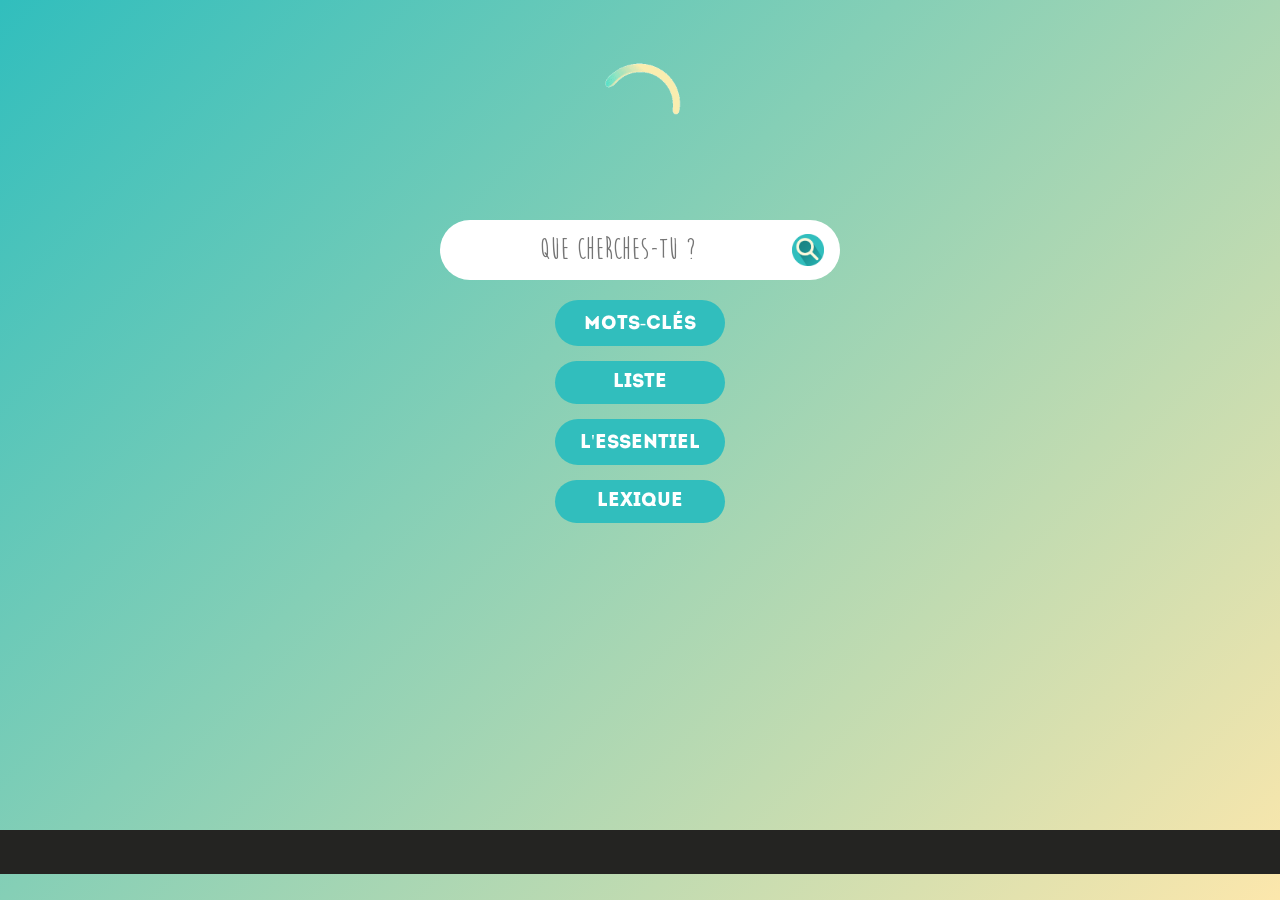
<file: index.html>
<!DOCTYPE html>
<html lang="fr">
<style>
  :root { --sat: env(safe-area-inset-top, 0px); }
</style>
<head>
  <meta charset="UTF-8" />
  <meta name="viewport" content="width=device-width, initial-scale=1.0, maximum-scale=1.0, user-scalable=no, viewport-fit=cover">
  <title>Réplique Éthique</title>
  <link rel="icon" type="image/png" href="favicon.png">
  <link rel="stylesheet" href="style.css" />
  <link rel="manifest" href="manifest.json" />
  <meta name="apple-mobile-web-app-capable" content="yes" />
  <meta name="apple-mobile-web-app-status-bar-style" content="black-translucent" />
  <meta name="apple-mobile-web-app-title" content="Réplique Éthique" />
  <link rel="apple-touch-icon" href="images/logo-fixe.png" />
  <script>
    if ('serviceWorker' in navigator) {
      window.addEventListener('load', () => {
        navigator.serviceWorker.register('./sw.js');
      });
    }
  </script>
</head>
<body>

  <!-- BLOC 0 : Fond global -->
  <div id="fond-global">
    <div class="fond fond-accueil visible"></div>
    <div class="fond fond-mots-cles"></div>
    <div class="fond fond-essentiel"></div>
    <div class="fond fond-lexique"></div>
  </div>

  <!-- BLOC 1 : Reset scrollbars navigateur -->

<!-- Page Paramètres -->
<div id="page-parametres" style="
  display:none; position:fixed; top:0; left:0; width:100%; height:100dvh;
  z-index:99999;
  background:var(--fond-params);
  flex-direction:column;
">
  <img id="machine-params" src="images/machine.png" alt="" style="
    position:fixed; bottom:40px; left:50%;
    transform:translateX(-50%);
    width:75%; max-width:500px; opacity:0.2;
    pointer-events:none; z-index:0;
  "/>
  <div id="scroll-parametres" style="position:relative; z-index:1; width:100%; height:100%; overflow-y:auto; display:flex; flex-direction:column;">
  <!-- Header pleine largeur en dehors du conteneur -->
  <div id="header-params" style="background:var(--c-sombre); width:100%; height:70px; display:flex; align-items:center; justify-content:space-between; padding:0 10px; box-sizing:border-box; position:relative; flex-shrink:0;">
    <button onclick="fermerParametres()" class="triangle-retour gauche" aria-label="Retour"></button>
    <h1 style="position:absolute; top:50%; left:50%; transform:translate(-50%,-50%); font-family:'SF Sports Night'; color:#fce7ac; font-size:2.5em; margin:0; white-space:nowrap;">Paramètres</h1>
    <div style="width:36px;"></div>
  </div>

  <div style="
    max-width:600px; margin:0 auto; padding:20px;
    box-sizing:border-box; width:100%;
    position:relative;
  ">
    <div style="position:relative; z-index:1; margin-top:24px;">

      <!-- En-têtes colonnes -->
      <div style="display:grid; grid-template-columns:1fr auto 1fr; margin-bottom:16px;">
        <div style="font-family:'Intro'; color:#fff; font-size:0.85em; text-align:right; padding-right:12px;">Afficher à l'accueil</div>
        <div></div>
        <div style="font-family:'Intro'; color:#fff; font-size:0.85em; text-align:left; padding-left:12px;">Page au démarrage</div>
      </div>

      <div id="liste-options-params"></div>

      <!-- Affichage -->
      <div style="margin:24px 0 12px; text-align:center;">
        <div style="font-family:'Intro'; color:#fff; font-size:1em; margin-bottom:12px;">Affichage</div>
        <div style="display:flex; gap:16px; align-items:flex-start; justify-content:center;">

          <button id="btn-toggle-affichage" onclick="toggleAffichage()" style="
            background:#242422; border:3px solid #fff; border-radius:16px;
            width:100px; height:100px;
            cursor:pointer; display:inline-flex;
            flex-direction:column; align-items:center; justify-content:center; gap:10px;
            transition:transform 0.2s ease;
          ">
            <div id="icone-affichage" style="display:grid; grid-template-columns:1fr 1fr; gap:4px; width:40px; height:40px;">
              <div style="width:18px; height:18px; background:var(--c-primaire); border-radius:4px;"></div>
              <div style="width:18px; height:18px; background:var(--c-primaire); border-radius:4px;"></div>
              <div style="width:18px; height:18px; background:var(--c-primaire); border-radius:4px;"></div>
              <div style="width:18px; height:18px; background:var(--c-primaire); border-radius:4px;"></div>
            </div>
            <span id="label-affichage" style="font-family:'Intro'; color:#fff; font-size:1em;">galerie</span>
          </button>

          <button id="btn-toggle-taille" onclick="toggleTaille()" style="
            background:#242422; border:3px solid #fff; border-radius:16px;
            width:100px; height:100px;
            cursor:pointer; display:inline-flex;
            flex-direction:column; align-items:center; justify-content:center; gap:10px;
            transition:transform 0.2s ease;
          ">
            <div id="icone-taille" style="display:flex; align-items:center; justify-content:center; width:40px; height:40px;">
              <div style="width:20px; height:20px; background:var(--c-primaire); border-radius:4px;"></div>
            </div>
            <span id="label-taille" style="font-family:'Intro'; color:#fff; font-size:1em;">petites</span>
          </button>

        </div>
      </div>

      <!-- Notification mobile uniquement -->
      <div id="bloc-notification" style="display:none; align-items:center; justify-content:center; gap:12px; margin:20px 0; font-family:'Graphie'; color:#fff; font-size:1em;">
        notification nouvelles vidéos
        <input type="checkbox" id="check-notif" style="
          width:26px; height:26px; cursor:pointer;
          accent-color:#31bebd;
          border-radius:6px;
        "/>
      </div>

      <!-- Boutons bas -->
      <div style="display:flex; gap:16px; margin-top:24px; position:relative; z-index:1;">
        <button onclick="fermerParametres()" style="
          flex:1; font-family:'Intro'; font-size:1.1em;
          padding:16px; border-radius:30px; border:none;
          background:var(--c-primaire); color:#fff; cursor:pointer;
          transition:transform 0.2s ease;
        ">Retour</button>
        <button onclick="reinitialiserParametres()" style="
          flex:1; font-family:'Intro'; font-size:1.1em;
          padding:16px; border-radius:30px; border:none;
          background:var(--c-primaire); color:#fff; cursor:pointer;
          transition:transform 0.2s ease;
        ">Réinitialiser</button>
      </div>

    </div>
  </div>
  </div>
</div>

  <!-- BLOC 2 : Conteneur carrousel -->
  <div id="conteneur-pages">

    <!-- Ghost lexique (0) -->
    <div class="page" style="pointer-events:none;">
      <div class="header-mots-cles" id="header-ghost-lexique" style="opacity:0; transition: opacity 0.5s ease;">
        <div style="width:24px;"></div>
        <h1 class="titre-mots-cles">lexique</h1>
        <div style="width:24px;"></div>
      </div>
    </div>

    <!-- Page Mots-clés (1) -->
    <section id="page-mots-cles" class="page">
      <header class="header-mots-cles">
        <button id="retour-accueil" class="triangle-retour gauche" aria-label="Retour accueil"></button>
        <h1 class="titre-mots-cles">mots-clés</h1>
        <a href="#" onclick="ouvrirParametres(); return false;" style="margin-right:15px; flex-shrink:0;">
          <img src="images/rouage.png" style="width:24px; height:24px;" />
        </a>
      </header>
      <div class="contenu-mots-cles"></div>
      <img src="images/clés.png" alt="illustration clés" class="image-cles" />
    </section>

    <!-- Page Accueil (2) -->
    <main id="accueil" class="page visible">
      <img id="logo-fixe" src="images/logo-animation.gif" alt="Logo Réplique Éthique" />

      <div class="search-bar">
        <input type="text" placeholder="Que cherches-tu ?" />
        <button class="search-button transition-ready">
          <img src="images/icone-loupe.png" alt="Search" />
        </button>
      </div>

      <div class="menu-buttons">
        <button class="transition-ready" id="btn-mots-cles">Mots-clés</button>
        <button class="transition-ready" id="btn-liste">Liste</button>
        <button class="transition-ready" id="btn-essentiel">L'essentiel</button>
        <button class="transition-ready" id="btn-lexique">Lexique</button>
        <button class="transition-ready">Favoris</button>
        <button class="transition-ready" id="btn-sentiverse" style="display:none;">Sentiverse</button>
      </div>

      <div class="footer-bar">
        <div style="width:40px; flex-shrink:0;"></div>
        <div style="display:flex; gap:6px; align-items:center; margin:0 auto;">
          <a href="#" id="btn-info"><img src="images/icone-info.png" alt="Info" class="transition-ready" /></a>
          <a href="mailto:orlandohb@replique-ethique.fr" target="_blank"><img src="images/icone-mail.png" alt="Mail" class="transition-ready" /></a>
          <a href="https://oc.todon.fr/@RepliqueEthique" target="_blank"><img src="images/icone-mastodon.png" alt="Mastodon" class="transition-ready" /></a>
          <a href="https://bsky.app/profile/repliqueethique.bsky.social" target="_blank"><img src="images/icone-bluesky.png" alt="Bluesky" class="transition-ready" /></a>
          <a href="#"><img src="images/icone-discord.png" alt="Discord" class="transition-ready" /></a>
          <a href="https://www.youtube.com/c/RépliqueÉthique/videos" target="_blank"><img src="images/icone-youtube.png" alt="YouTube" class="transition-ready" /></a>
          <a href="https://www.instagram.com/replique_ethique/" target="_blank"><img src="images/icone-instagram.png" alt="Instagram" class="transition-ready" /></a>
        </div>
        <a href="#" id="btn-parametres" style="margin-right:15px; flex-shrink:0;">
          <img src="images/rouage.png" alt="Paramètres" class="transition-ready" style="width:24px; height:24px;" />
        </a>
      </div>

      <a href="https://www.replique-ethique.fr" class="site-link transition-ready">Réplique Éthique</a>
    </main>

    <!-- Page Liste (3) -->
    <section id="page-liste" class="page">
      <div class="header-liste" id="header-liste">
        <div class="triangle-retour gauche" id="retour-accueil-liste"></div>
        <h1 class="titre-mots-cles">liste</h1>
        <a href="#" onclick="ouvrirParametres(); return false;" style="margin-right:15px; flex-shrink:0;">
          <img src="images/rouage.png" style="width:24px; height:24px;" />
        </a>
      </div>
      <div class="conteneur-vignettes" id="conteneur-vignettes"></div>
    </section>

    <!-- Page Essentiel (4) -->
    <div id="page-essentiel" class="page">
      <div class="header-essentiel" id="header-essentiel">
        <div class="triangle-retour gauche" id="retour-accueil-essentiel"></div>
        <h1 class="titre-essentiel"><span class="lettre-titre">L</span><span class="lettre-titre">'</span><span class="lettre-titre">e</span><span class="lettre-titre">s</span><span class="lettre-titre">s</span><span class="lettre-titre">e</span><span class="lettre-titre">n</span><span class="lettre-titre">t</span><span class="lettre-titre">i</span><span class="lettre-titre">e</span><span class="lettre-titre">l</span></h1>
        <a href="#" onclick="ouvrirParametres(); return false;" style="margin-right:15px; flex-shrink:0;">
          <img src="images/rouage.png" style="width:24px; height:24px;" />
        </a>
      </div>
      <div class="contenu-essentiel colonne-unique"></div>
    </div>

    <!-- Page Lexique (5) -->
    <div id="page-lexique" class="page">
      <div class="header-mots-cles" id="header-lexique">
        <button id="retour-accueil-lexique" class="triangle-retour gauche" aria-label="Retour accueil"></button>
        <h1 class="titre-mots-cles">lexique</h1>
        <a href="#" onclick="ouvrirParametres(); return false;" style="margin-right:15px; flex-shrink:0;">
          <img src="images/rouage.png" style="width:24px; height:24px;" />
        </a>
      </div>
      <div class="contenu-lexique" id="conteneurLexique"></div>
    </div>

    <!-- Ghost mots-clés (6) -->
    <div class="page" style="pointer-events:none;">
      <div class="header-mots-cles">
        <div style="width:24px;"></div>
        <h1 class="titre-mots-cles">mots-clés</h1>
        <div style="width:24px;"></div>
      </div>
    </div>

  </div>
  
    <!-- ONGLETS FAVORIS -->
    <div id="favoris-panel" class="onglet-favoris">
      <div class="header-favoris">
        <div class="triangle-retour bas" id="fermer-favoris"></div>
        <h2 class="titre-favoris">Favoris</h2>
        <a href="#" onclick="ouvrirParametres(); return false;" style="position:absolute; right:15px; flex-shrink:0;">
           <img src="images/rouage.png" style="width:24px; height:24px;" />
        </a>
      </div>
      <div class="contenu-favoris" id="contenu-favoris"></div>
      <img src="images/coeur.png" alt="Illustration Favoris" class="image-favoris" />
    </div>

    <!-- ONGLET INFO -->
    <div id="info-panel" class="onglet-info">
      <img src="images/volant.png" alt="volant" class="image-volant" />
      <div class="info-content">
        <!-- Section Bienvenue -->
        <div class="texte-info" id="contenu-bienvenue">
          <h2 class="titre-info">bienvenue !</h2>
          <p class="texte-paragraphe">
            Le but de cette application est d’aider les antispécistes et sentientistes à répondre aux arguments fréquemment donnés lors des échanges avec des personnes spécistes. Et ce, de 2 manières :<br>
            - En trouvant rapidement des supports d’information à partager.<br>
            - En se formant sur l’argumentation.<br><br>
            <strong>Comment utiliser l’application ?</strong><br>
            C’est très simple ! Sur la page d’accueil utilise la barre de recherche pour trouver en 1 clic la vidéo que tu cherches.<br>
            Tu peux aussi parcourir la liste des mots clés en cliquant sur le bouton « mots‑clés ». « L’essentiel » permet d’accéder aux vidéos les plus importantes.<br>
            Le lexique contient les définitions des termes avec leur source.<br>
            Bonne navigation !
          </p>
          <button class="btn-fleche droite" id="slide-to-comment"></button>
        </div>

        <!-- Section Comment -->
        <div class="texte-info" id="contenu-comment" style="display:none;">
          <h2 class="titre-info">comment Naviguer</h2>
          <p class="texte-paragraphe">
            Tu peux te déplacer d’une page à l’autre en «swipant» c’est à dire en faisant glisser ton doigt sur l’écran.<br>
            - swipe vers la gauche ou la droite pour faire défiler les pages<br>
            - swipe vers le bas depuis le haut de l’écran pour faire apparaître le menu «info» et accéder aux «paramètres»<br>
            - swipe vers le haut depuis le bas de l’écran pour faire apparaître la page des favoris.<br><br>
            <strong>comment gérer ses favoris</strong><br>
            Pour ajouter une vidéo aux favoris, il te suffit de cliquer sur l’icône étoile présente sur la vignette
          </p>
          <button class="btn-fleche gauche" id="slide-to-bienvenue"></button>
        </div>

        <!-- Footer boutons Accueil + Paramètres -->
        <div class="footer-info">
          <button class="btn-info" id="btn-info-home">retour</button>
          <button class="btn-info" id="btn-info-settings">paramètres</button>
        </div>
      </div>
    </div>

    <!-- PAGE SECRETS -->
    <div id="page-secrets">
      <div class="header-secrets" id="header-secrets">
        <button id="retour-secrets" class="triangle-retour gauche" aria-label="Retour accueil"></button>
        <h1 class="titre-secrets">secrets</h1>
        <div style="width:36px;"></div>
      </div>
      <div class="contenu-secrets">
        <p class="intro-secrets">Trouve les secrets de l'application pour accéder à des fonctionnalités supplémentaires !</p>
        <div class="galerie-secrets" id="galerie-secrets"></div>
        <div class="bas-page-secrets">
          <div class="compteur-secrets" id="compteur-secrets">0/0</div>
          <button class="btn-reset-secrets" id="btn-reset-secrets">Réinitialiser</button>
          <img src="images/secrets.png" alt="illustration secrets" class="image-secrets" />
        </div>
      </div>
    </div>

    <!-- PAGE SENTIVERSE -->
    <div id="page-sentiverse">
      <div class="header-sentiverse" id="header-sentiverse">
        <button id="retour-sentiverse" class="triangle-retour gauche" aria-label="Retour"></button>
        <h1 class="titre-sentiverse">Sentiverse</h1>
        <div style="width:36px;"></div>
      </div>
      <img src="images/secrets/sentiverse.png" alt="illustration sentiverse" class="image-sentiverse" />
      <img src="images/secrets/sentiverse.png" alt="" class="image-sentiverse" />
      <div class="grille-sentiverse" id="grille-sentiverse"></div>
    </div>

  <!-- JS global -->
  <script src="data.js"></script>
  <script src="script.js"></script>
</body>
</html>
</file>
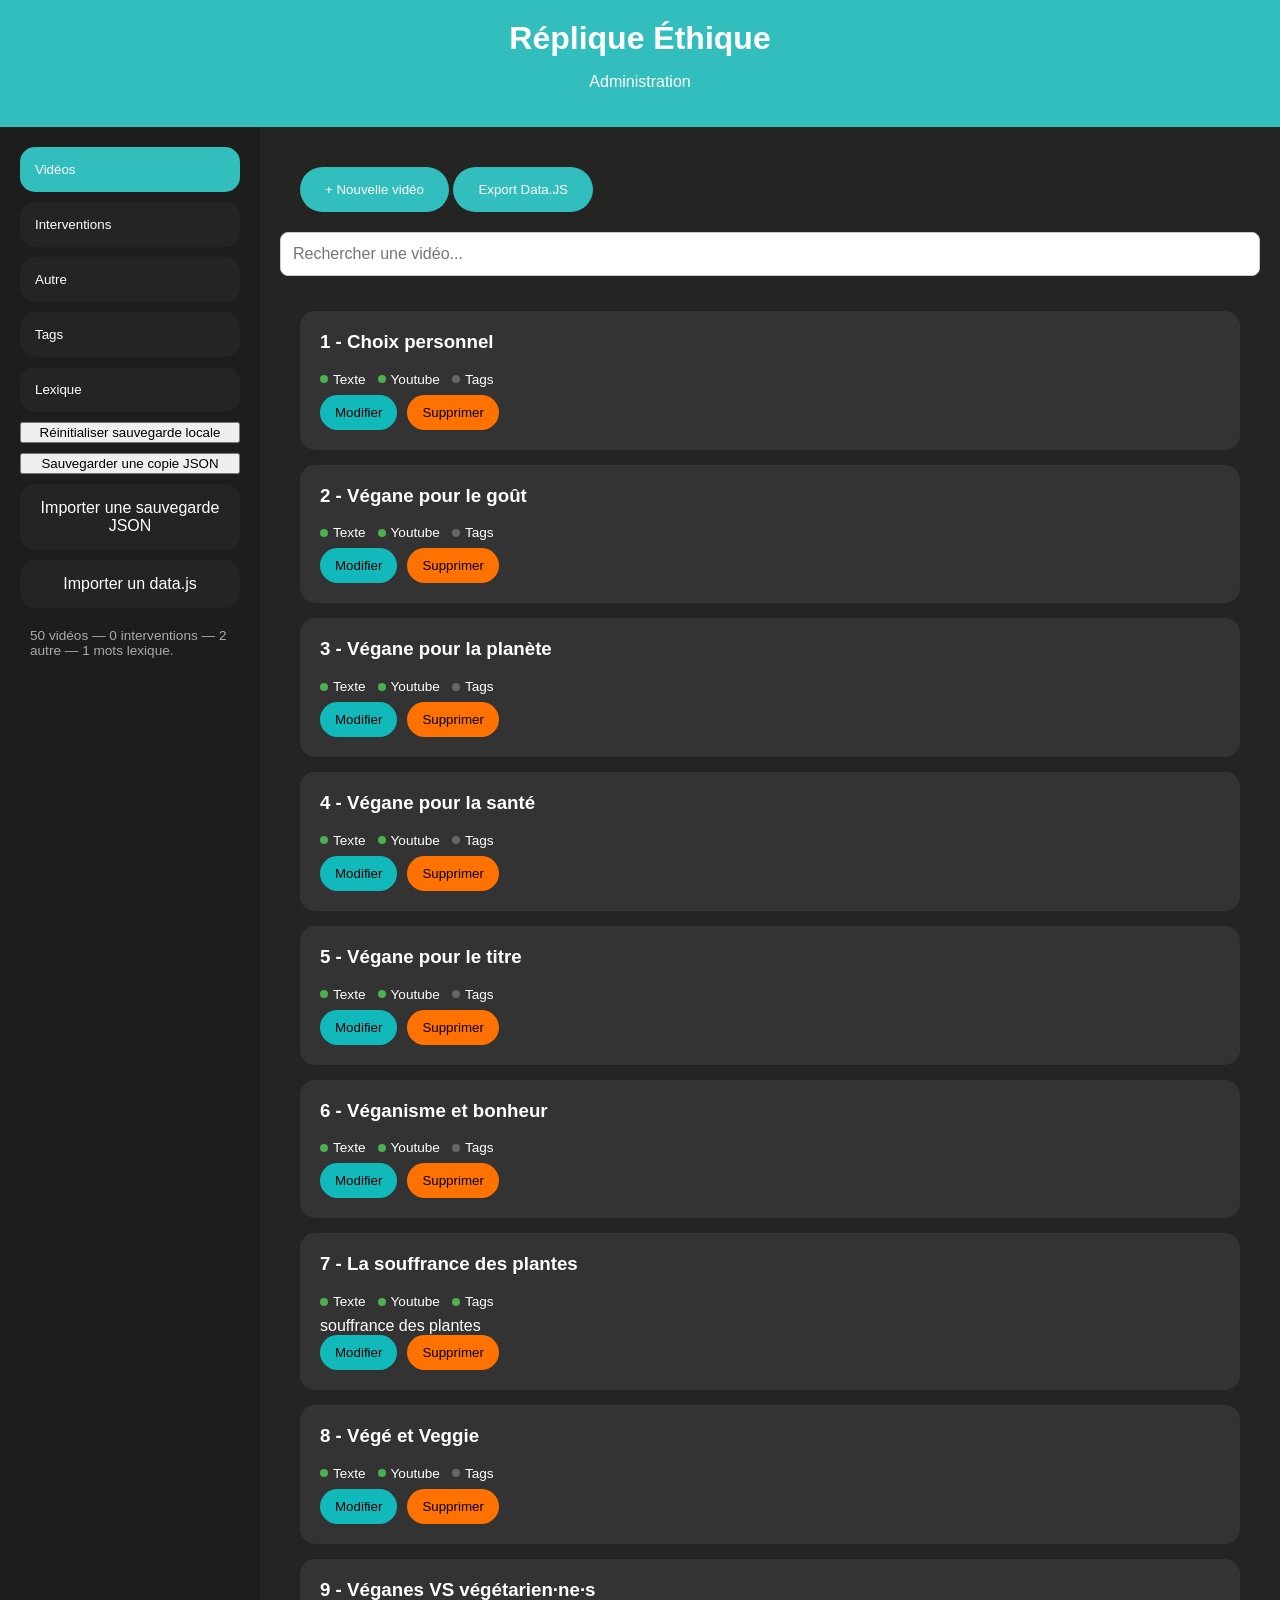
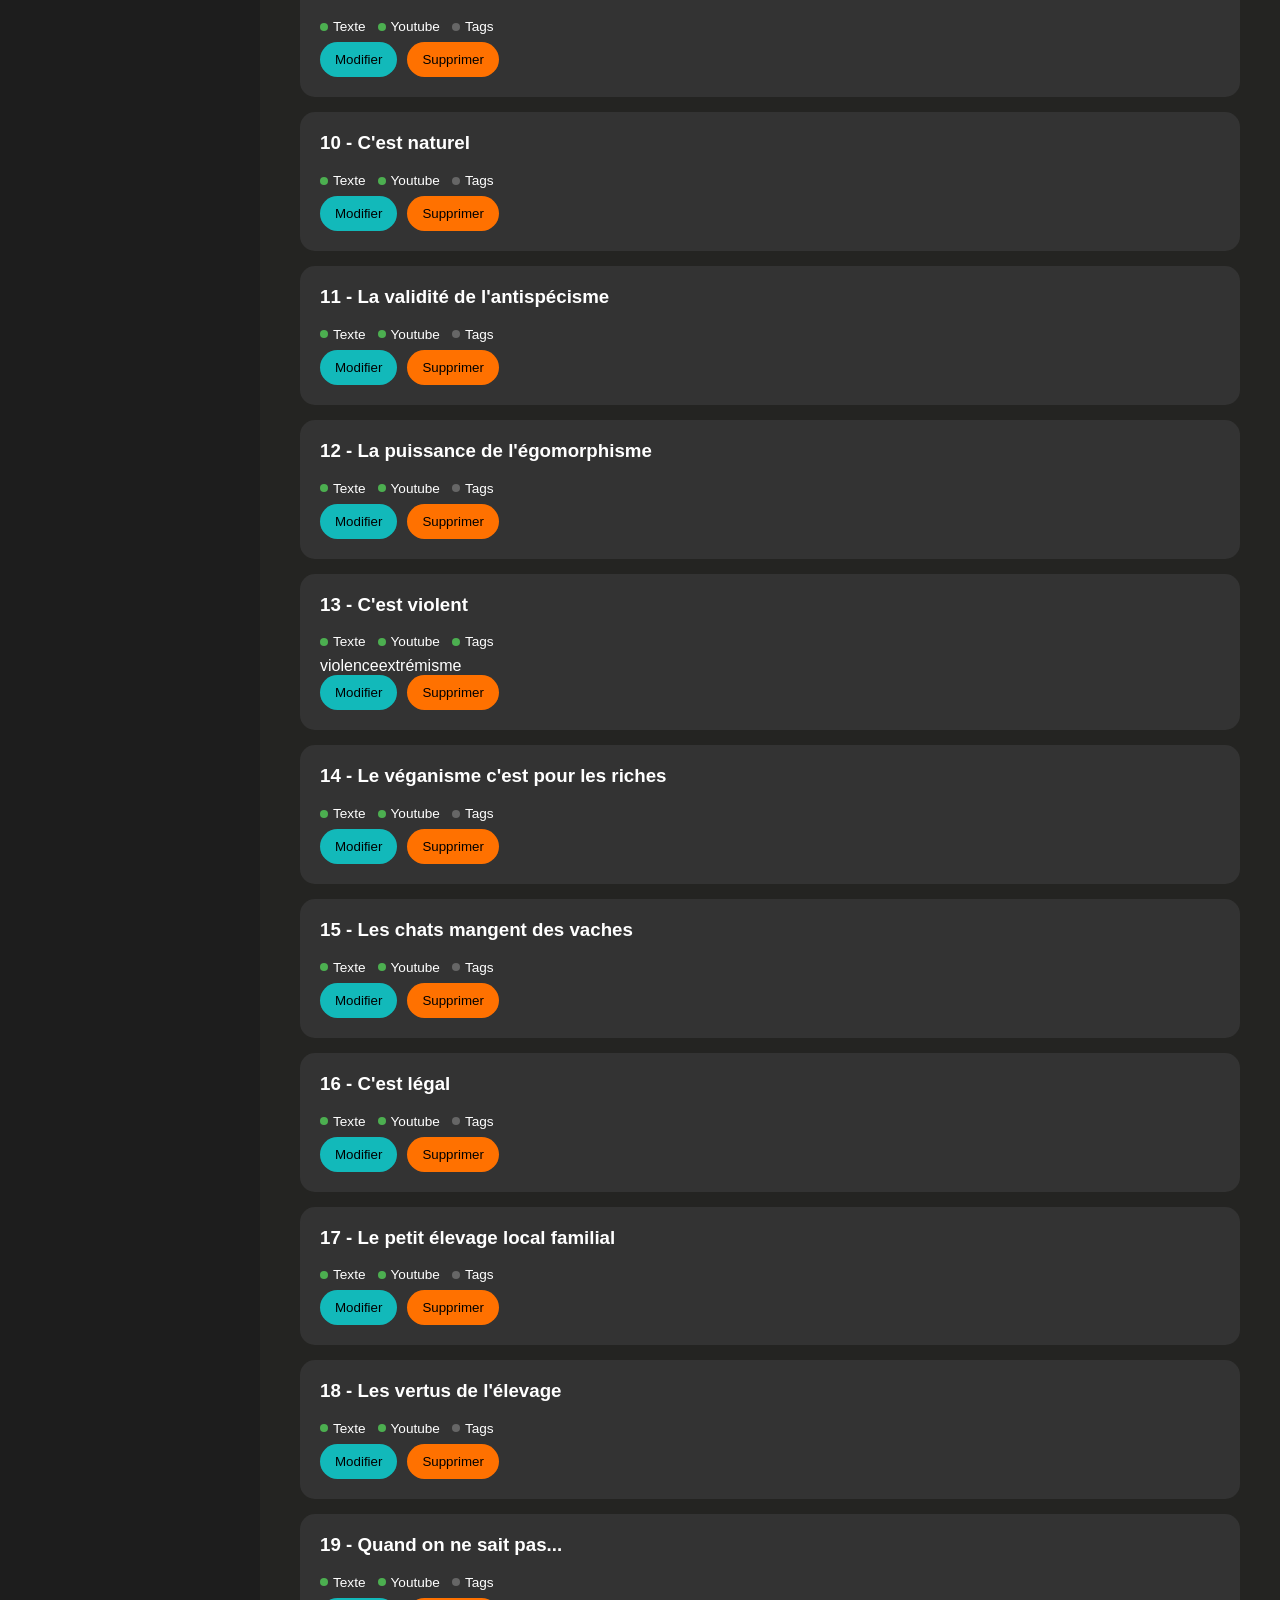
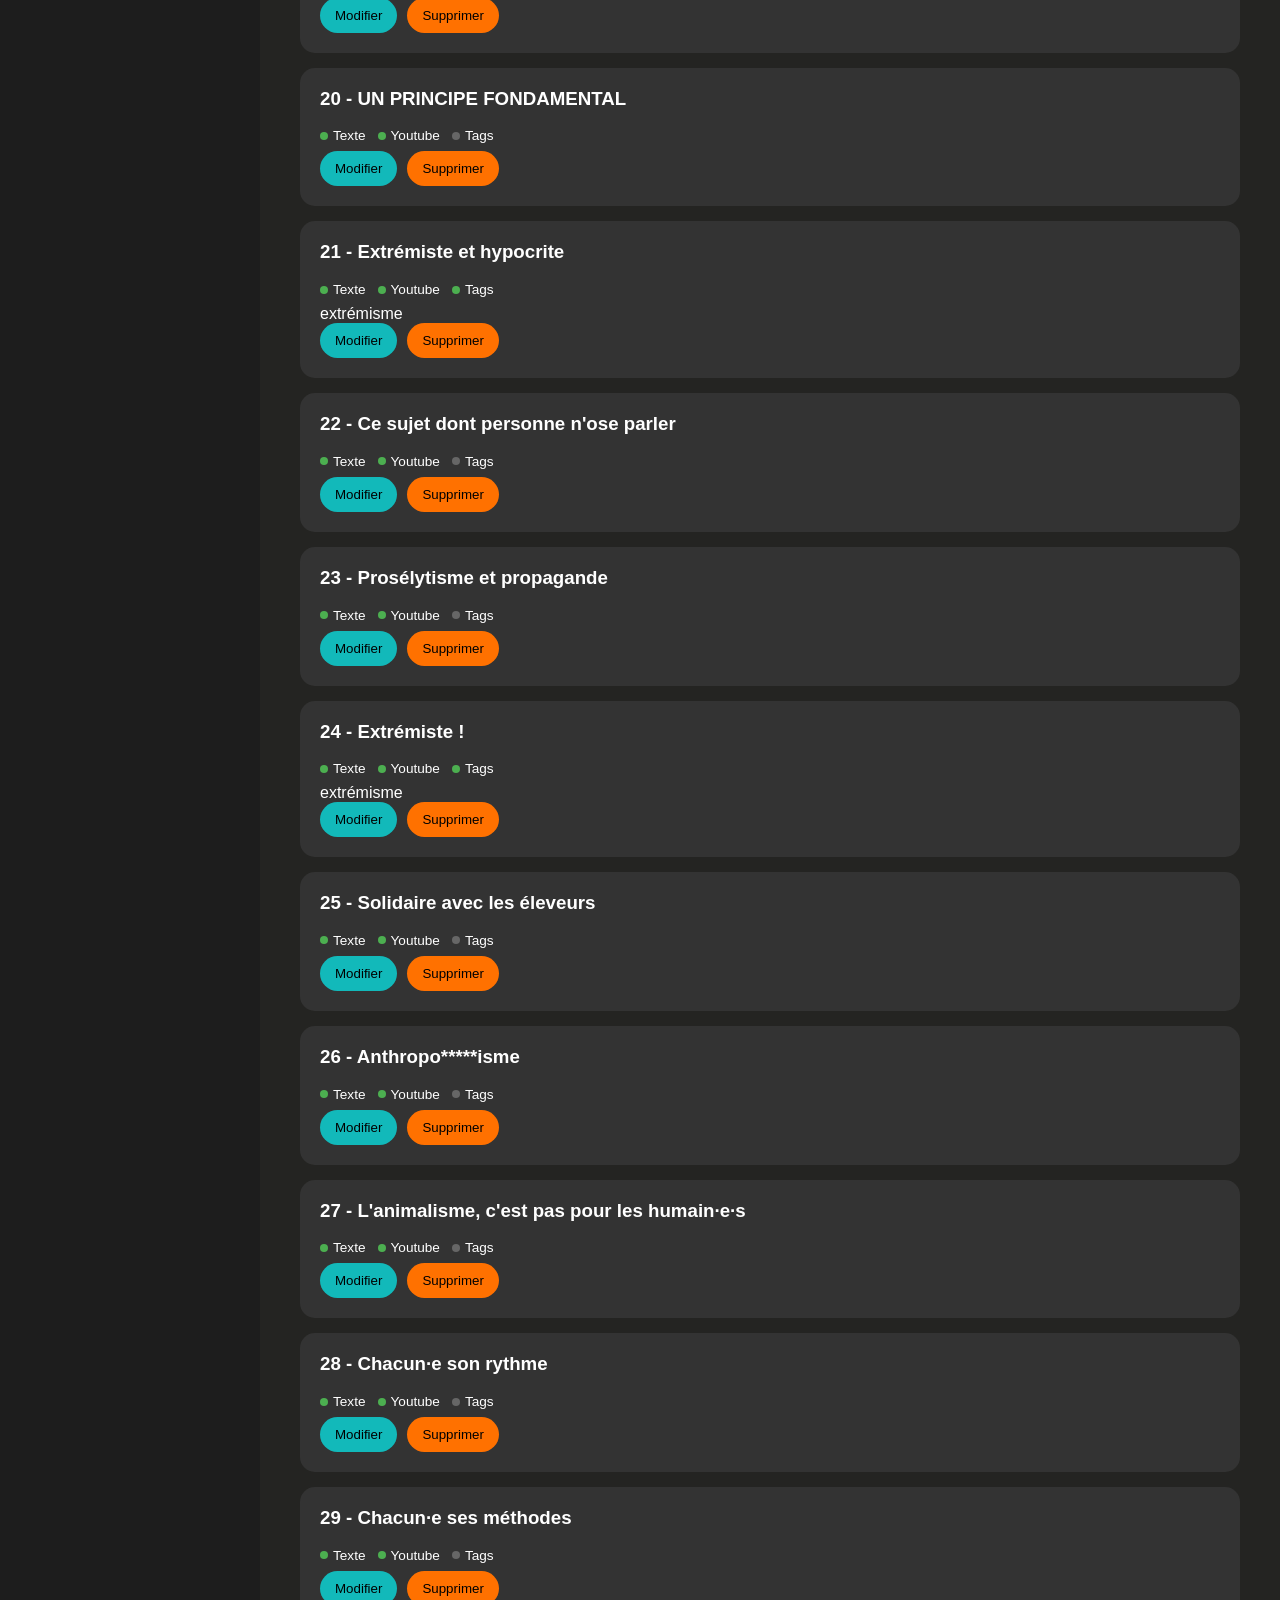
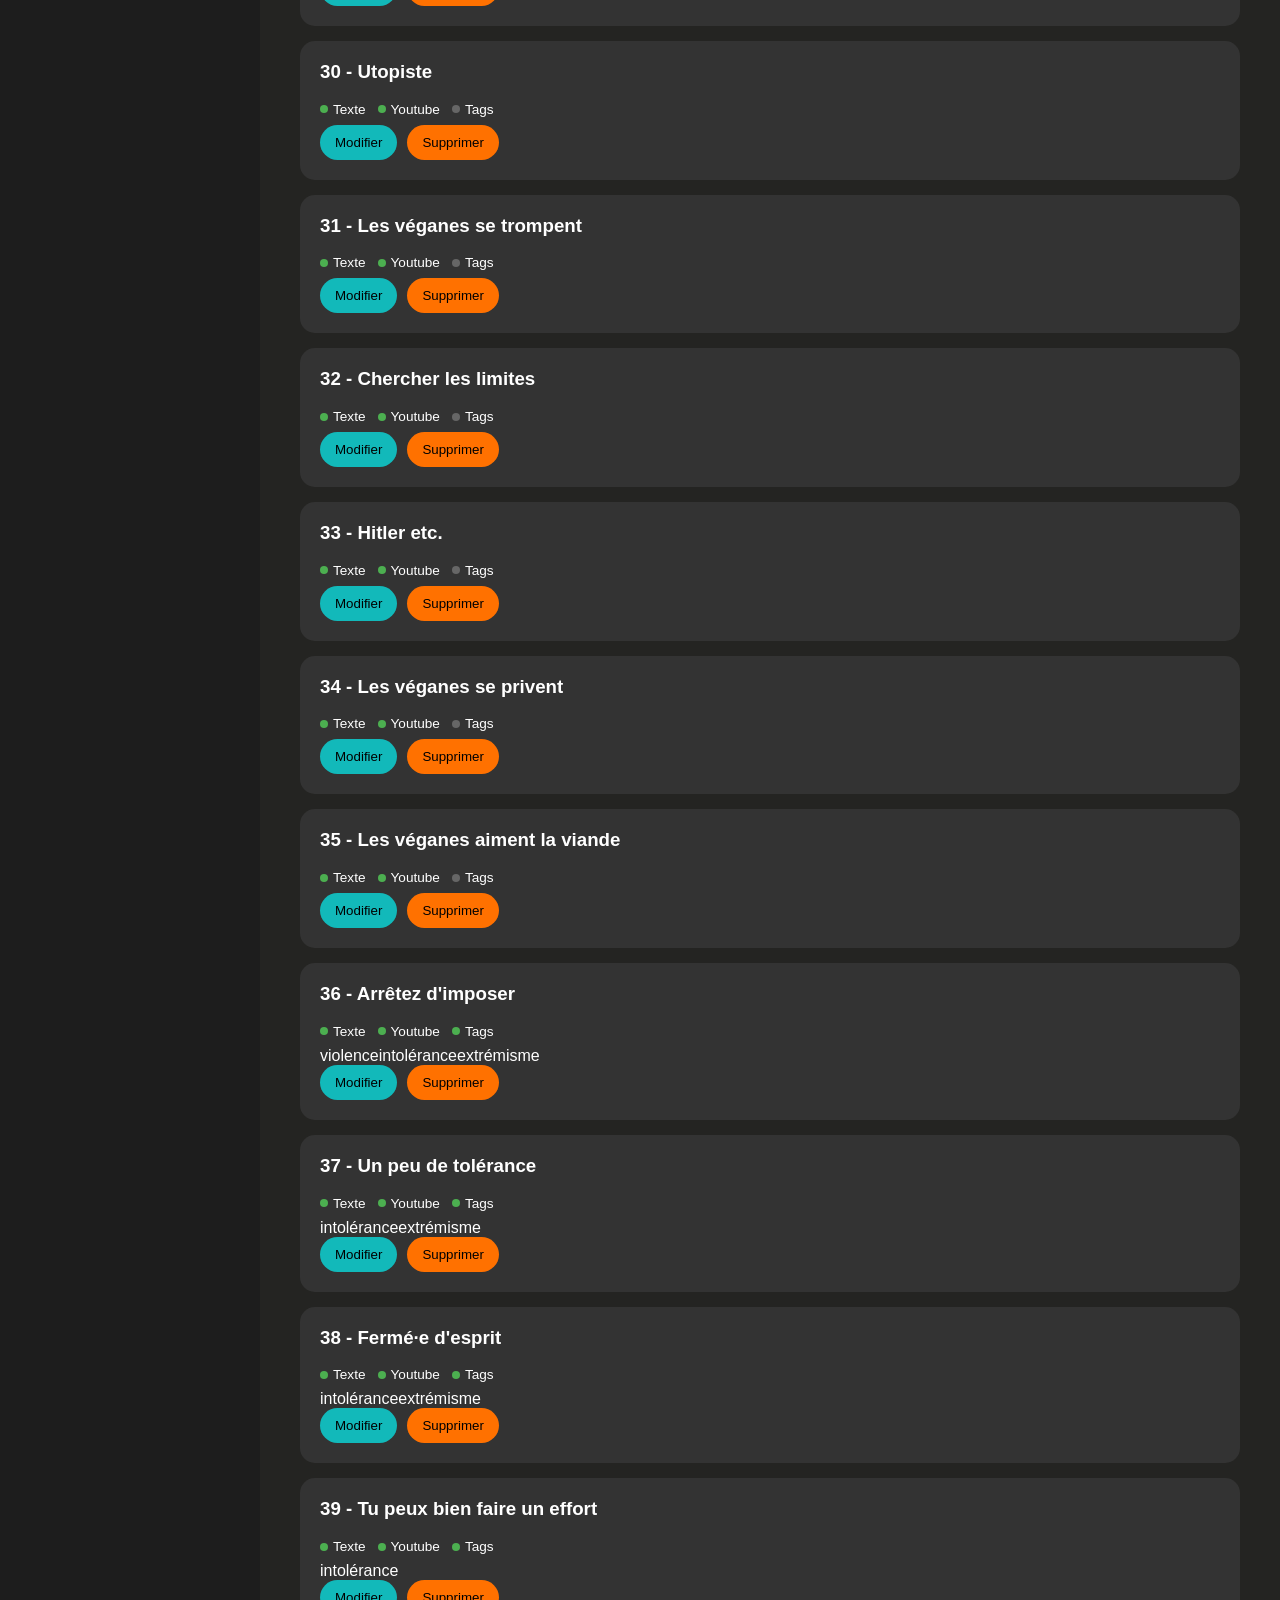
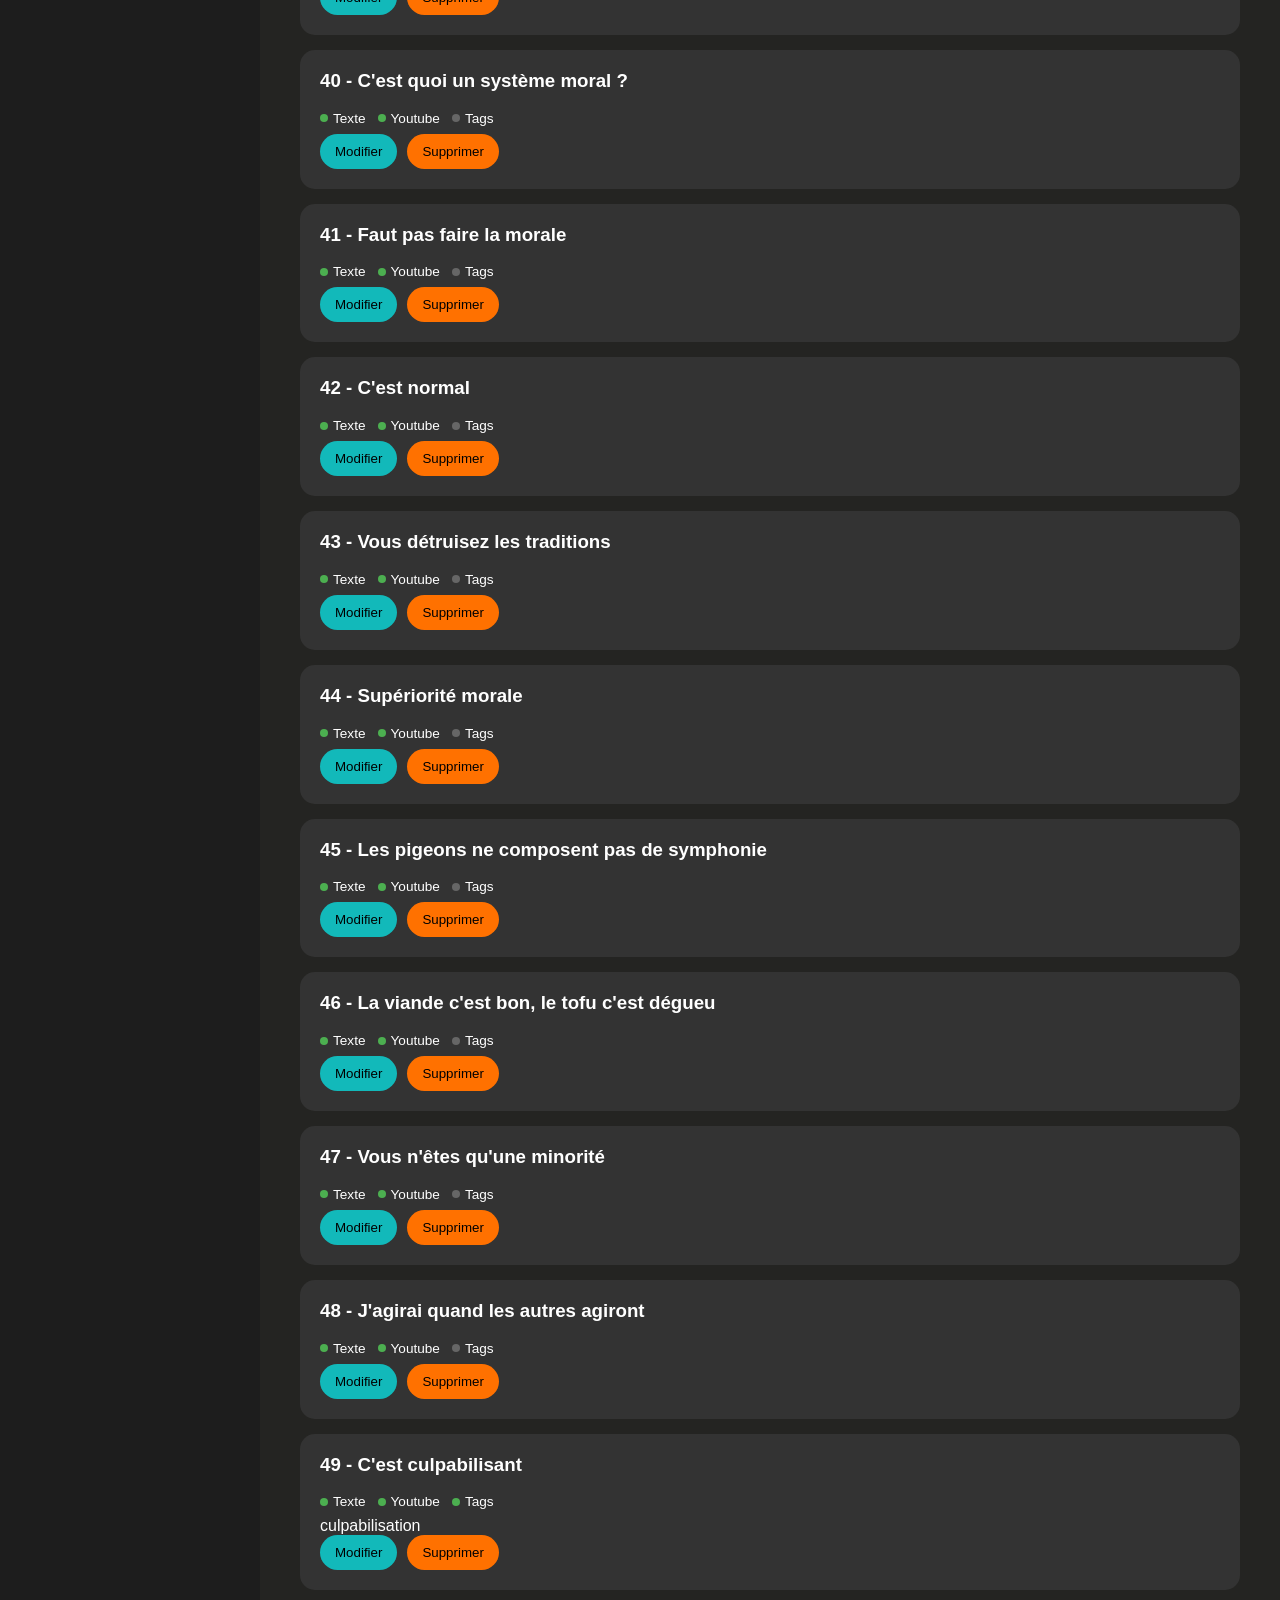
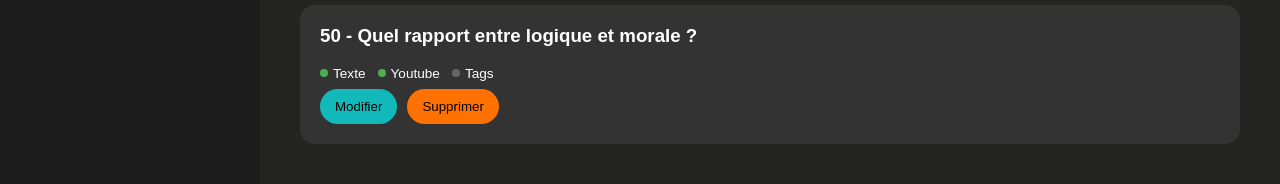
<file: admin/admin.html>
<!DOCTYPE html>
<html lang="fr">
<head>
<meta charset="UTF-8">
<meta name="viewport" content="width=device-width, initial-scale=1.0">
<title>Réplique Éthique - Administration</title>
<link rel="stylesheet" href="admin.css">
</head>

<body>

<header class="header">
    <h1>Réplique Éthique</h1>
    <p>Administration</p>
</header>

<main class="admin-layout">

    <aside class="sidebar">

        <button class="menu-btn active" data-section="videos">
            Vidéos
        </button>

        <button class="menu-btn" data-section="interventions">
            Interventions
        </button>

        <button class="menu-btn" data-section="autre">
            Autre
        </button>

        <button class="menu-btn" data-section="tags">
            Tags
        </button>

        <button class="menu-btn" data-section="lexique">
            Lexique
        </button>

        <button id="btnResetLocal">
            Réinitialiser sauvegarde locale
        </button>

        <button id="btnSauvegardeJSON">
            Sauvegarder une copie JSON
        </button>

        <label for="inputImportJSON" class="menu-btn" style="text-align:center;">
            Importer une sauvegarde JSON
        </label>
        <input id="inputImportJSON" type="file" accept="application/json" style="display:none;">

        <label for="inputImportDataJS" class="menu-btn" style="text-align:center;">
            Importer un data.js
        </label>
        <input id="inputImportDataJS" type="file" accept=".js,application/javascript" style="display:none;">

        <div id="bandeauEtat" class="bandeau-etat"></div>

    </aside>

    <section class="content">

        <!-- ===== VIDÉOS ===== -->
        <div id="section-videos">
            <section class="toolbar">
                <button id="btnNouvelleVideo">+ Nouvelle vidéo</button>
                <button id="btnExporter">Export Data.JS</button>
            </section>
            <input id="rechercheVideo" class="champ-recherche" placeholder="Rechercher une vidéo...">
            <section id="listeVideos"></section>
        </div>

        <!-- ===== INTERVENTIONS ===== -->
        <div id="section-interventions" class="hidden">
            <section class="toolbar">
                <button id="btnNouvelleIntervention">+ Nouvelle intervention</button>
            </section>
            <input id="rechercheIntervention" class="champ-recherche" placeholder="Rechercher une intervention...">
            <section id="listeInterventions"></section>
        </div>

        <!-- ===== AUTRE ===== -->
        <div id="section-autre" class="hidden">
            <section class="toolbar">
                <button id="btnNouvelAutre">+ Nouvel élément</button>
            </section>
            <input id="rechercheAutre" class="champ-recherche" placeholder="Rechercher...">
            <section id="listeAutre"></section>
        </div>

        <!-- ===== TAGS ===== -->
        <div id="section-tags" class="hidden">
            <div class="toolbar">
                <button id="btnNouvelleCategorie">+ Catégorie</button>
            </div>
            <div id="listeCategories"></div>
        </div>

        <!-- ===== LEXIQUE ===== -->
        <div id="section-lexique" class="hidden">
            <div class="toolbar">
                <button id="btnNouveauMot">+ Nouveau mot</button>
                <button id="btnTrierLexique">Trier A → Z</button>
            </div>
            <div id="listeLexique"></div>
        </div>

    </section>

</main>

<!-- Modal partagée (vidéos / interventions / autre) -->
<div id="modal" class="hidden">
    <div class="modal-content">

        <div class="modal-header">
            <h2 id="modalTitre">Vidéo</h2>
        </div>

        <label>
            Titre
            <input id="titre">
        </label>

        <label>
            Lien Youtube
            <input id="youtube">
        </label>

        <label>
            Tags
            <div id="tagsSelection"></div>
        </label>

        <label>
            Texte
            <textarea id="texte"></textarea>
        </label>

        <label>
            Vignette
            <input id="vignette" type="file" accept="image/*">
        </label>

        <label class="checkbox">
            <input id="essentiel" type="checkbox">
            Ajouter à L'essentiel
        </label>

        <label>
            <input type="checkbox" id="cachee">
            Cachée
        </label>

        <div class="actions">
            <button id="btnSave">Enregistrer</button>
            <button id="btnCancel">Annuler</button>
        </div>

    </div>
</div>

<!-- Modal lexique -->
<div id="lexiqueModal" class="hidden">
    <div class="modal-content">

        <h2 id="lexiqueTitre">Nouveau terme</h2>

        <label>
            Mot
            <input id="lexiqueMot">
        </label>

        <label>
            Définition
            <textarea id="lexiqueDefinition" class="grand-texte"></textarea>
        </label>

        <div class="actions">
            <button id="btnSaveLexique">Enregistrer</button>
            <button id="btnCancelLexique">Annuler</button>
        </div>

    </div>
</div>

<script src="../data.js"></script>
<script src="admin.js"></script>

</body>
</html>
</file>
<file: style.css>
/* ============================================================
   THÈMES — variables globales
   ============================================================ */

/* Thème par défaut (défaut = turquoise/crème — identique à l'original) */
:root {
  --c-primaire:   #31bebd;   /* turquoise : boutons, triangles, tags */
  --c-sombre:     #242422;   /* quasi-noir : headers, footer */
  --c-accent:     #fce7ac;   /* crème-or   : titres headers, favoris outline */
  --c-vif:        #00fffd;   /* cyan vif   : scrollbar, hover */
  --c-orange:     #f37321;   /* orange     : essentiel, particules */
  --c-violet:     #5c205f;   /* violet     : lexique boutons */
  --c-violet-hover: #8a3c87;

  --fond-accueil:   linear-gradient(135deg, #31bebd, #fce7ac);
  --fond-mots-cles: linear-gradient(135deg, #242422, #31bebd);
  --fond-essentiel: linear-gradient(135deg, #ff7200, #fce7ac);
  --fond-lexique:   linear-gradient(135deg, #31bebd, #5c205f);
  --fond-favoris:   linear-gradient(135deg, #31bebd, #fce7ac);
  --fond-info:      linear-gradient(135deg, #31bebd, #242422);
  --fond-params:    linear-gradient(135deg, #31bebd, #242422);
  --c-barre:        #242224;
  --c-texte:        #ffffff;
  --fond-secrets: linear-gradient(135deg, #5c205f, #242422);
}

/* ── Thème CLAIR ── */
body.theme-clair {
  --c-primaire:     #ebebeb;
  --c-sombre:       #d6d6d6;
  --c-accent:       #f5f5f5;
  --c-vif:          #ffffff;
  --c-orange:       #ffffff;
  --c-violet:       #dadada;
  --c-violet-hover: #bebebe;

  --fond-accueil:   linear-gradient(135deg, #ffffff, #ffffff);
  --fond-mots-cles: linear-gradient(135deg, #ffffff, #ffffff);
  --fond-essentiel: linear-gradient(135deg, #ffffff, #ffffff);
  --fond-lexique:   linear-gradient(135deg, #ffffff, #ffffff);
  --fond-favoris:   linear-gradient(135deg, #ffffff, #ffffff);
  --fond-info:      linear-gradient(135deg, #ffffff, #ffffff);
  --fond-params:    linear-gradient(135deg, #ffffff, #ffffff);
  --c-barre:        #757575;
  --c-texte:        #292929;
  --fond-secrets: linear-gradient(135deg, #ffffff, #d6d6d6);

}

/* ── Thème SOMBRE ── */
body.theme-sombre {
  --c-primaire:   #7c5cbf;
  --c-sombre:     #111111;
  --c-accent:     #e0d0ff;
  --c-vif:        #b39dff;
  --c-orange:     #a855f7;
  --c-violet:     #4a2080;
  --c-violet-hover: #6b35b0;

  --fond-accueil:   linear-gradient(135deg, #1a1a2e, #16213e);
  --fond-mots-cles: linear-gradient(135deg, #111111, #4a2080);
  --fond-essentiel: linear-gradient(135deg, #2d1b69, #1a1a2e);
  --fond-lexique:   linear-gradient(135deg, #4a2080, #1a1a2e);
  --fond-favoris:   linear-gradient(135deg, #1a1a2e, #4a2080);
  --fond-info:      linear-gradient(135deg, #4a2080, #111111);
  --fond-params:    linear-gradient(135deg, #4a2080, #111111);
  --c-barre:        #4b0089;
  --c-texte:        #ffffff;
  --fond-secrets: linear-gradient(135deg, #111111, #2d1b69);

}

/* ── Thème NÉON ── */
body.theme-neon {
  --c-primaire:   #00ffff;
  --c-sombre:     #0a0a0a;
  --c-accent:     #ff00ff;
  --c-vif:        #ff009d;
  --c-orange:     #ff6600;
  --c-violet:     #cc00ff;
  --c-violet-hover: #ff33ff;

  --fond-accueil:   linear-gradient(135deg, #160039, #c4009d);
  --fond-mots-cles: linear-gradient(135deg, #0a0a0a, #006dd3);
  --fond-essentiel: linear-gradient(135deg, #1a0033, #b53900);
  --fond-lexique:   linear-gradient(135deg, #001a33, #5300a1);
  --fond-favoris:   linear-gradient(135deg, #0a0a0a, #c700ba);
  --fond-info:      linear-gradient(135deg, #001a33, #006c91);
  --fond-params:    linear-gradient(135deg, #001a33, #006996);
  --c-barre:        #ff0080;
  --c-texte:        #ffffff;
  --fond-secrets: linear-gradient(135deg, #0a0a0a, #cc00ff);


  --titre-gradient: none;
  --titre-clip:     border-box;
  --titre-fill:     transparent;
  --titre-stroke:   1.5px;
  --titre-shadow:
    0 0 4px  #ff44ff,
    0 0 10px #ff00ff,
    0 0 20px #cc00ff,
    0 0 35px #6600ff,
    0 0 55px #2200cc,
    0 0 80px #0000ff;

  --btn-background:   transparent;
  --btn-border:       2px solid var(--c-primaire);
  --btn-shadow:
    0 0 4px  #00ffee,
    0 0 10px #00d9ff,
    0 0 20px #00adcc,
    0 0 35px #210099;
  --btn-color:        #00fbff;
}

/* ── Thème RÉTRO ── */
body.theme-retro {
  --c-primaire:   #c0392b;
  --c-sombre:     #2c1810;
  --c-accent:     #f5deb3;
  --c-vif:        #e67e22;
  --c-orange:     #d35400;
  --c-violet:     #8b4513;
  --c-violet-hover: #a0522d;

  --fond-accueil:   linear-gradient(135deg, #d4a574, #f5deb3);
  --fond-mots-cles: linear-gradient(135deg, #2c1810, #8b4513);
  --fond-essentiel: linear-gradient(135deg, #c0392b, #f5deb3);
  --fond-lexique:   linear-gradient(135deg, #8b4513, #2c1810);
  --fond-favoris:   linear-gradient(135deg, #d4a574, #f5deb3);
  --fond-info:      linear-gradient(135deg, #8b4513, #2c1810);
  --fond-params:    linear-gradient(135deg, #8b4513, #2c1810);
  --c-barre:        #8b4513;
  --c-texte:        #ffffff;
  --fond-secrets: linear-gradient(135deg, #2c1810, #8b4513);

}

/* ── Thème AQUA ── */
body.theme-aqua {
  --c-primaire:   #0077b6;
  --c-sombre:     #002265;
  --c-accent:     #fff5c0;
  --c-vif:        #00f8f2;
  --c-orange:     #ff0900;
  --c-violet:     #023e8a;
  --c-violet-hover: #0077b6;

  --fond-accueil:   linear-gradient(135deg, #00d9d8, #006094);
  --fond-mots-cles: linear-gradient(135deg, #03045e, #0077b6);
  --fond-essentiel: linear-gradient(135deg, #0096c7, #ff5700);
  --fond-lexique:   linear-gradient(135deg, #0077b6, #11004e);
  --fond-favoris:   linear-gradient(135deg, #0077b6, #caf0f8);
  --fond-info:      linear-gradient(135deg, #0077b6, #03045e);
  --fond-params:    linear-gradient(135deg, #0077b6, #03045e);
  --c-barre:        #023e8a;
  --c-texte:        #ffffff;
  --fond-secrets: linear-gradient(135deg, #03045e, #0077b6);


  --titre-gradient: radial-gradient(ellipse 60% 100% at center, #cc2200 0%, #ff5500 30%, #ff9900 60%, #ffdd00 82%, #fff5a0 100%);
  --titre-clip:     text;
  --titre-fill:     transparent;
}

/* ============================================================
   RESET & BASE
   ============================================================ */
html {
  overflow: hidden;
  height: 100%;
  scrollbar-width: none;
  -ms-overflow-style: none;
}
html::-webkit-scrollbar { display: none; width: 0; height: 0; }
html, body { overscroll-behavior: none; }

body {
  margin: 0; padding: 0;
  font-family: 'Graphie', sans-serif;
  background: none;
  height: 100dvh;
  height: 100vh;
  overflow: hidden;
}

/* ============================================================
   FONTS
   ============================================================ */
@font-face { font-family: 'Intro'; src: url('fonts/Intro.otf') format('opentype'); }
@font-face { font-family: 'Graphie'; src: url('fonts/Graphie Book.ttf'); }
@font-face { font-family: 'MoonFlower'; src: url('fonts/Moon Flower Bold.ttf'); }
@font-face { font-family: 'SF Sports Night'; src: url('fonts/SF Sports Night NS.ttf') format('truetype'); }

/* ============================================================
   FOND GLOBAL DYNAMIQUE
   ============================================================ */
#fond-global {
  position: fixed; top: 0; left: 0;
  width: 100%; height: 100%;
  z-index: 0; overflow: hidden;
}
.fond {
  position: absolute; width: 100%; height: 100%;
  top: 0; left: 0; opacity: 0;
  transition: opacity 0.8s ease;
  pointer-events: none; z-index: 1;
}
.fond.visible { opacity: 1; }
.fond-accueil   { background: var(--fond-accueil); }
.fond-mots-cles { background: var(--fond-mots-cles); }
.fond-essentiel { background: var(--fond-essentiel); }
.fond-lexique   { background: var(--fond-lexique); }

/* ============================================================
   CARROUSEL PRINCIPAL
   Ordre : accueil(0) | liste(1) | essentiel(2) | lexique(3) | mots-clés(4)
   ============================================================ */
#conteneur-pages {
  position: fixed; top: 0; left: 0;
  width: 700vw; height: 100dvh; height: 100vh;
  display: flex; flex-direction: row;
  transition: transform 0.4s ease;
  will-change: transform;
  z-index: 2;
}

.page {
  width: 100vw; height: 100dvh; height: 100vh;
  flex-shrink: 0;
  overflow-y: auto; overflow-x: hidden;
  box-sizing: border-box;
  display: flex; flex-direction: column;
}

/* ============================================================
   PAGE ACCUEIL
   ============================================================ */
#accueil {
  align-items: center;
  padding-top: 20px;
  overflow: hidden;
  padding-bottom: env(safe-area-inset-bottom, 0px);
}

#logo-fixe {
  width: 50vw; max-width: 180px; height: auto;
  margin: 0 auto 20px auto; display: block;
  transition: width 0.3s ease;
}
@media (max-width: 600px) { #logo-fixe { width: 120px; } }

/* Barre de recherche */
.search-bar {
  display: flex; align-items: center;
  background: white; border-radius: 990px;
  padding: 5px 10px; margin-bottom: 20px;
  width: 80%; max-width: 400px; height: 60px;
  opacity: 0; transform: scale(0);
  animation: popSmooth 0.6s ease-in-out 0.2s forwards;
  overflow: hidden; box-sizing: border-box;
}
.search-bar input {
  flex: 1; border: none; outline: none;
  background: transparent; font-family: 'MoonFlower';
  font-size: 1.9em; color: var(--c-primaire);
  text-align: center; padding: 8px 0; min-width: 0;
  line-height: 1;
}
.search-bar input:focus { text-align: left; padding-left: 10px; }
.search-button {
  background: none; border: none; cursor: pointer;
  display: flex; align-items: center; flex-shrink: 0;
}
.search-button img {
  width: 32px; height: 32px; flex-shrink: 0;
  transition: transform 0.2s ease;
}
.search-button.transition-ready {
  opacity: 0; transform: scale(0);
  pointer-events: none;
}
.search-button.pop-smooth { animation: popSmooth 0.6s ease-in-out forwards; }

/* Boutons menu */
.menu-buttons {
  display: flex; flex-direction: column;
  gap: 15px; margin-bottom: 10px;
}
.menu-buttons button {
  display: flex;
  align-items: center;
  justify-content: center;
  background: var(--c-primaire); color: white;
  font-family: 'Intro'; font-size: 1.2em;
  padding: 12px 25px; border: none;
  border-radius: 30px; cursor: pointer;
  transition: transform 0.2s ease;
}

/* Footer */
.footer-bar {
  background: var(--c-sombre); padding: 10px 15px;
  padding-bottom: calc(10px + env(safe-area-inset-bottom, 0px));
  width: 100%; display: flex;
  align-items: center; justify-content: center;
  margin-top: auto; box-sizing: border-box;
  flex-shrink: 0;
  transform: translateX(-100%); opacity: 0;
  animation: slideFromLeft 0.5s ease-out 1.3s both;
}
.footer-bar img { width: 24px; height: 24px; transition: transform 0.2s ease; display: block; }
.site-link {
  font-family: 'Intro'; color: var(--c-sombre);
  margin-top: 10px; font-size: 1em;
  text-decoration: none; text-align: center;
}

/* ============================================================
   HEADERS DES PAGES SECONDAIRES
   ============================================================ */
.header-mots-cles, .header-essentiel, .header-liste {
  background: var(--c-sombre);
  width: 100%;
  flex-shrink: 0;
  height: 70px;
  display: flex;
  align-items: center;
  justify-content: space-between;
  padding: 0 10px;
  box-sizing: border-box;
  position: sticky;
  top: 0;
  z-index: 10;
  overflow: visible;
  color: var(--c-texte);
  transform-origin: top center;
  transition: transform 0.4s cubic-bezier(0.4, 0, 0.2, 1);
  will-change: transform;
}

.header-mots-cles.compact,
.header-essentiel.compact,
.header-liste.compact {
  transform: scaleY(0.63);
}

.titre-mots-cles, .titre-essentiel {
  position: absolute; top: 50%; left: 50%;
  transform: translate(-50%, -50%);
  font-family: 'SF Sports Night', sans-serif;
  color: var(--c-accent); font-size: 2.5em;
  margin: 0; white-space: nowrap;
  letter-spacing: 0.05em;
  padding: var(--titre-padding, 0 4px);
  background: var(--titre-gradient, none);
  -webkit-background-clip: var(--titre-clip, border-box);
  background-clip: var(--titre-clip, border-box);
  -webkit-text-fill-color: var(--titre-fill, inherit);
  -webkit-text-stroke: var(--titre-stroke, 0px) var(--c-accent);
  text-shadow: var(--titre-shadow, none);
  transition: transform 0.4s cubic-bezier(0.4, 0, 0.2, 1);
  will-change: transform;
}

.lettre-titre {
  display: inline-block;
}

.compact .titre-mots-cles,
.compact .titre-essentiel {
  transform: translate(-50%, -50%) scaleY(1.587) scale(0.64);
}

.header-liste {
  color: var(--c-accent); padding: 0 10px;
}
.bloc-lignes-tuto { text-align: center; flex: 1; }
.ligne-tuto { margin: 5px 0; font-size: 1.2em; }
.sf-sports { font-family: 'SF Sports Night', sans-serif; }
.graphie { font-family: 'Graphie', sans-serif; }

/* ============================================================
   BOUTON RETOUR (triangle)
   ============================================================ */
.triangle-retour {
  width: 35px; height: 35px;
  background: var(--c-primaire);
  -webkit-clip-path: polygon(0% 0%, 70% 50%, 0% 100%);
  clip-path: polygon(0% 0%, 70% 50%, 0% 100%);
  cursor: pointer; flex-shrink: 0;
  transition: transform 0.2s ease;
  border: none;
  margin-left: 0px;
  position: relative;
}
.triangle-retour::before {
  content: '';
  position: absolute;
  top: 50%; left: 50%;
  transform: translate(-50%, -50%);
  width: 80px; height: 55px;
  background: transparent;
}
.triangle-retour.gauche {
  -webkit-clip-path: polygon(100% 0%, 30% 50%, 100% 100%);
  clip-path: polygon(100% 0%, 30% 50%, 100% 100%);
  margin-left: -6px;
}
.triangle-retour.bas {
  width: 38px; height: 38px;
  background: var(--c-primaire);
  -webkit-clip-path: polygon(0% 0%, 100% 0%, 50% 70%);
  clip-path: polygon(0% 0%, 100% 0%, 50% 70%);
  border: none;
  position: absolute;
  left: 15px;
  top: 59%;
  transform: translateY(-50%);
  margin: 0;
}
.triangle-retour:hover { transform: scale(1.1); }
.triangle-retour:active { transform: scale(0.95); }

/* ============================================================
   PAGE MOTS-CLÉS
   ============================================================ */
#page-mots-cles { align-items: center; }
.contenu-mots-cles {
  width: 90%; max-width: 600px;
  padding: 40px 0 80px; overflow: visible; z-index: 1;
}
.categorie { margin-bottom: 20px; overflow: visible; }
.bouton-categorie {
  width: 100%; padding: 16px 24px;
  border: none; background-color: var(--c-primaire);
  color: white; font-family: 'Intro'; font-size: 1.3em;
  cursor: pointer; box-sizing: border-box;
  transition: transform 0.2s ease, background-color 0.3s ease;
}
.bouton-categorie.open { background-color: var(--c-vif); }
.tags {
  display: grid; grid-auto-flow: row;
  grid-template-columns: repeat(auto-fit, minmax(100px, auto));
  gap: 10px; margin: 10px 0 20px;
  max-height: 0; overflow: hidden; padding: 0;
  opacity: 0; visibility: hidden;
  transition: max-height 0.3s ease, padding 0.3s ease, opacity 0.3s ease, visibility 0.3s ease;
}
.tags.open {
  max-height: 500px; padding: 10px 0;
  opacity: 1; visibility: visible;
}
.tag {
  padding: 8px 16px; border: none;
  border-radius: 9999px; background-color: var(--c-primaire);
  color: white; font-family: 'Graphie'; cursor: pointer;
  transition: background-color 0.3s, transform 0.2s;
}
.tag:hover { background-color: var(--c-vif); transform: scale(1.05); }
.image-cles {
  position: sticky; bottom: 15%;
  align-self: center; margin-top: auto;
  width: 70%; max-width: 400px;
  opacity: 0.15; pointer-events: none; z-index: 0;
}

/* ============================================================
   PAGE LISTE
   ============================================================ */
.conteneur-vignettes {
  display: grid;
  grid-template-columns: repeat(3, 1fr);
  gap: 20px; padding: 20px; width: 100%; box-sizing: border-box;
}
.conteneur-vignettes.grandes { grid-template-columns: repeat(2, 1fr); }
@media (max-width: 599px) {
  .conteneur-vignettes {
    gap: 8px; padding: 10px;
  }
}
@media (min-width: 600px) {
  .conteneur-vignettes {
    grid-template-columns: repeat(auto-fill, minmax(160px, 1fr));
  }
  .conteneur-vignettes.grandes {
    grid-template-columns: repeat(auto-fill, minmax(280px, 1fr));
  }
}
.conteneur-vignettes.mode-liste { grid-template-columns: 1fr; gap: 10px; }

#page-liste::-webkit-scrollbar { width: 10px; }
#page-liste::-webkit-scrollbar-thumb { background-color: var(--c-vif); border-radius: 10px; }
#page-liste::-webkit-scrollbar-track { background: transparent; }

/* ============================================================
   PAGE ESSENTIEL
   ============================================================ */
#page-essentiel .contenu-essentiel {
  display: grid;
  grid-template-columns: repeat(3, 1fr);
  gap: 20px; padding: 20px; width: 100%; box-sizing: border-box;
}
#page-essentiel .contenu-essentiel.grandes { grid-template-columns: repeat(2, 1fr); }
@media (max-width: 599px) {
  #page-essentiel .contenu-essentiel {
    gap: 8px; padding: 10px;
  }
}
@media (min-width: 600px) {
  #page-essentiel .contenu-essentiel {
    grid-template-columns: repeat(auto-fill, minmax(160px, 1fr));
  }
  #page-essentiel .contenu-essentiel.grandes {
    grid-template-columns: repeat(auto-fill, minmax(280px, 1fr));
  }
}

#page-mots-cles::-webkit-scrollbar,
#page-lexique::-webkit-scrollbar,
#page-essentiel::-webkit-scrollbar { width: 10px; }
#page-mots-cles::-webkit-scrollbar-thumb,
#page-lexique::-webkit-scrollbar-thumb,
#page-essentiel::-webkit-scrollbar-thumb { background-color: var(--c-vif); border-radius: 10px; }
#page-mots-cles::-webkit-scrollbar-track,
#page-lexique::-webkit-scrollbar-track,
#page-essentiel::-webkit-scrollbar-track { background: transparent; }

/* ============================================================
   PAGE LEXIQUE
   ============================================================ */
#page-lexique { align-items: center; }
.contenu-lexique { width: 90%; max-width: 600px; padding: 40px 0 80px; }
.bouton-mot {
  width: 100%; padding: 16px; border: none;
  background-color: var(--c-violet); color: var(--c-texte, white);
  font-family: 'Intro'; font-size: 1.2em;
  text-align: left; cursor: pointer;
  transition: background-color 0.3s ease, color 0.3s ease;
  display: flex; align-items: center; justify-content: space-between;
  gap: 10px;
}
.bouton-mot:hover { background-color: var(--c-violet-hover); }
.bouton-mot.active { border-bottom-left-radius: 0; border-bottom-right-radius: 0; }
.btn-copier-mot {
  background: transparent; border: none; cursor: pointer;
  padding: 0; margin: 0;
  display: flex; align-items: center; justify-content: center;
  flex-shrink: 0; opacity: 0; pointer-events: none;
  transition: opacity 0.3s ease;
  line-height: 1;
  -webkit-appearance: none;
  appearance: none;
}
.btn-copier-mot.visible {
  opacity: 1; pointer-events: auto;
}
.btn-copier-mot.grise {
  opacity: 0.35; pointer-events: none;
}
.btn-copier-mot img {
  width: 20px; height: 20px;
  display: block; filter: brightness(0) invert(1);
}
.btn-copier-mot:hover img { transform: scale(1.2); }
.mot-lexique { margin-bottom: 20px; }
.definition {
  max-height: 0; overflow: hidden; background: white;
  border-radius: 0 0 10px 10px; padding: 0 16px;
  opacity: 0;
  transition: opacity 0.4s ease, padding 0.3s ease, visibility 0.3s ease;
  visibility: hidden;
}
.definition.show { 
  max-height: none; 
  padding: 16px; 
  opacity: 1; 
  visibility: visible;
}

/* ============================================================
   PANNEAU FAVORIS (slide depuis le bas)
   ============================================================ */
.onglet-favoris {
  position: fixed; bottom: -110%; left: 0;
  width: 100%;
  height: calc(100dvh - env(safe-area-inset-top, 0px));
  height: calc(100vh - env(safe-area-inset-top, 0px));
  background: var(--fond-favoris);
  z-index: 9999; display: flex; flex-direction: column;
  transition: bottom 0.6s ease; overflow-y: auto;
}
.onglet-favoris.visible { bottom: 0; }
.header-favoris {
  background: var(--c-sombre); height: 70px;
  display: flex; align-items: center;
  justify-content: center; position: relative; flex-shrink: 0;
  padding-top: env(safe-area-inset-top, 0px);
  height: calc(70px + env(safe-area-inset-top, 0px));
}
.titre-favoris {
  font-family: 'SF Sports Night', sans-serif;
  color: var(--c-accent); font-size: 2.5em; margin: 0;
  letter-spacing: 0.05em;
  background: var(--titre-gradient, none);
  -webkit-background-clip: var(--titre-clip, border-box);
  background-clip: var(--titre-clip, border-box);
  -webkit-text-fill-color: var(--titre-fill, inherit);
  -webkit-text-stroke: var(--titre-stroke, 0px) var(--c-accent);
  text-shadow: var(--titre-shadow, none);
  padding: var(--titre-padding, 0);
}
.contenu-favoris {
  display: grid; grid-template-columns: repeat(2, 1fr);
  gap: 20px; padding: 20px;
  box-sizing: border-box; width: 100%;
}
.image-favoris {
  position: sticky; bottom: 15%;
  align-self: center; margin-top: auto;
  width: 70%; max-width: 400px;
  opacity: 0.15; pointer-events: none; z-index: 0;
}

/* ============================================================
   PANNEAU INFO
   ============================================================ */
#info-panel.onglet-info {
  position: fixed; inset: 5% 5%;
  background: var(--fond-info);
  border-radius: 20px; display: none;
  align-items: center; justify-content: center;
  z-index: 100; opacity: 0; transform: scale(0.8);
  transition: opacity .4s ease, transform .4s ease;
}
#info-panel.visible { display: flex; opacity: 1; transform: scale(1); }
.info-content {
  width: 90%; max-width: 500px; position: relative;
  text-align: center; box-sizing: border-box; z-index: 1;
}
.texte-info { margin-bottom: 130px; }
.titre-info { font-family: 'MoonFlower', sans-serif; font-size: 2em; color: white; }
.texte-paragraphe {
  font-family: 'Graphie', sans-serif; font-size: 1em;
  color: white; text-align: left; line-height: 1.4;
}
.btn-fleche {
  width: 40px; height: 40px; background-color: var(--c-primaire);
  border: none; border-radius: 50%; position: absolute;
  top: 20px; cursor: pointer;
}
.btn-fleche.droite { right: 0; clip-path: polygon(25% 20%, 25% 80%, 75% 50%); }
.btn-fleche.gauche { left: 0; clip-path: polygon(75% 20%, 75% 80%, 25% 50%); }
.image-volant {
  position: absolute; bottom: 90px; left: 50%;
  transform: translateX(-50%); width: 60%; opacity: .5; z-index: 0;
}
.footer-info {
  position: absolute; bottom: 20px; left: 50%;
  transform: translateX(-50%); display: flex; gap: 20px;
}
.btn-info {
  background-color: var(--c-primaire); color: white;
  font-family: 'Intro', sans-serif; font-size: 1em;
  padding: 12px 24px; border: none; border-radius: 30px;
  cursor: pointer; transition: transform .2s ease;
}
.btn-info:hover { transform: scale(1.05); }
.btn-info:active { transform: scale(0.95); }

/* ============================================================
   ANIMATIONS
   ============================================================ */
@keyframes slideFromLeft {
  0%   { transform: translateX(-100%); opacity: 0; }
  100% { transform: translateX(0); opacity: 1; }
}
@keyframes fadeInUp {
  to { opacity: 1; transform: translateY(0); }
}
@keyframes popSmooth {
  0%   { opacity: 0; transform: scale(0); }
  60%  { opacity: 1; transform: scale(1.1); }
  80%  { transform: scale(0.95); }
  100% { opacity: 1; transform: scale(1); }
}
@keyframes eclat {
  0%   { transform: translate(0,0) scale(1); opacity: 1; }
  100% { transform: translate(var(--dx), var(--dy)) scale(0); opacity: 0; }
}
@keyframes popClic {
  0%   { transform: scale(1); }
  40%  { transform: scale(1.4); }
  70%  { transform: scale(0.9); }
  100% { transform: scale(1); }
}
@keyframes spinPop {
  0%   { transform: scale(1) rotate(0deg); }
  40%  { transform: scale(1.4) rotate(144deg); }
  70%  { transform: scale(0.9) rotate(288deg); }
  100% { transform: scale(1) rotate(360deg); }
}
@keyframes toastPop {
  0%   { opacity: 0; transform: translateX(-50%) scale(0.8); }
  20%  { opacity: 1; transform: translateX(-50%) scale(1.05); }
  70%  { opacity: 1; transform: translateX(-50%) scale(1); }
  100% { opacity: 0; transform: translateX(-50%) scale(0.9); }
}
@keyframes toastFlotte {
  0%   { opacity: 0; transform: translate(-50%, -50%) scale(0.5); }
  20%  { opacity: 1; transform: translate(-50%, -70%) scale(1.2); }
  60%  { opacity: 1; transform: translate(-50%, -120%) scale(1); }
  100% { opacity: 0; transform: translate(-50%, -180%) scale(0.8); }
}

/* Classes d'animation */
.hidden { display: none; }
.transition-ready { opacity: 0; transform: translateY(20px); }
.fade-in-up { animation: fadeInUp 0.8s ease-out forwards; }
.pop-smooth { animation: popSmooth 0.6s ease-in-out forwards; }
.pop-clic { animation: popClic 0.3s ease-out forwards; }
.spin-pop { animation: spinPop 0.3s ease-out forwards; }

/* Particules */
.particule {
  position: fixed; border-radius: 50%;
  pointer-events: none; z-index: 99999;
  animation: eclat 0.6s ease-out forwards;
}

/* Hover global */
.menu-buttons button:hover,
.footer-bar a:hover img,
.site-link:hover { transform: scale(1.05) !important; }
.menu-buttons button:active,
.footer-bar a:active img,
.site-link:active { transform: scale(0.95) !important; }

.conteneur-vignettes.mode-liste.petites > div {
  height: 50px !important;
}
.conteneur-vignettes.mode-liste.petites > div > img {
  width: 89px !important;
  height: 50px !important;
}
.contenu-essentiel.mode-liste.petites > div {
  height: 50px !important;
}
.contenu-essentiel.mode-liste.petites > div > img {
  width: 89px !important;
  height: 50px !important;
}

@media (hover: none) and (pointer: coarse) {
  .header-mots-cles > a,
  .header-essentiel > a,
  .header-liste > a {
    display: none !important;
  }
  #page-parametres {
    display: flex !important;
    transform: translateY(-110%);
    transition: transform 0.4s ease;
  }
}

@media (hover: none) and (pointer: coarse) {
  #page-liste,
  #page-mots-cles,
  #page-lexique,
  #page-essentiel,
  .onglet-favoris {
    scrollbar-width: none;
  }

  #page-liste::-webkit-scrollbar,
  #page-mots-cles::-webkit-scrollbar,
  #page-lexique::-webkit-scrollbar,
  #page-essentiel::-webkit-scrollbar,
  .onglet-favoris::-webkit-scrollbar {
    display: none;
  }
}

.categorie,
.mot-lexique {
  opacity: 0;
}

.anim-show {
  opacity: 1;
  animation: popSmooth 0.45s ease forwards;
}

.anim-hidden {
  opacity: 0;
}

/* ============================================================
   SÉLECTEUR DE THÈMES (dans page Paramètres)
   ============================================================ */
.btn-theme {
  transition: transform 0.2s ease;
}
.btn-theme:hover { transform: scale(1.07); }

/* ============================================================
   BOUTONS — surcharges par thème
   ============================================================ */
body.theme-neon .menu-buttons button,
body.theme-neon .btn-info {
  background:  var(--btn-background) !important;
  border:      var(--btn-border)     !important;
  color:       var(--btn-color)      !important;
  box-shadow:  var(--btn-shadow)     !important;
}

body.theme-neon .menu-buttons button:active,
body.theme-neon .btn-info:active {
  box-shadow:
    0 0 6px  #00ff88,
    0 0 16px #00ff88,
    0 0 32px #00cc66,
    0 0 55px #009944 !important;
  transform: scale(0.96);
}

/* ============================================================
   THÈME CLAIR — surcharges textes
   ============================================================ */
body.theme-clair .contenu-mots-cles .bouton-categorie,
body.theme-clair .contenu-mots-cles .tag,
body.theme-clair .titre-mots-cles,
body.theme-clair .titre-essentiel,
body.theme-clair .titre-favoris,
body.theme-clair .titre-info,
body.theme-clair .header-favoris,
body.theme-clair .header-mots-cles,
body.theme-clair .header-essentiel,
body.theme-clair .header-liste {
  color: var(--c-texte);
}

body.theme-clair .onglet-favoris,
body.theme-clair .info-content {
  color: var(--c-texte);
}

body.theme-clair #page-parametres h1,
body.theme-clair #page-parametres div,
body.theme-clair #page-parametres span,
body.theme-clair #page-parametres label {
  color: var(--c-texte) !important;
}

body.theme-clair .texte-paragraphe,
body.theme-clair .texte-info {
  color: var(--c-texte);
}

body.theme-clair .menu-buttons button {
  color: var(--c-texte);
}

body.theme-clair .triangle-retour {
  background: var(--c-texte);
}

body.theme-clair .triangle-retour.bas {
  border-color: var(--c-texte) transparent transparent transparent;
}

body.theme-clair .search-bar {
  border: 1px solid #e0e0e0;
  box-shadow: 0 4px 16px rgba(0, 0, 0, 0.08);
}

/* ============================================================
   PAGE SECRETS (zoom + opacité, sans glissement)
   ============================================================ */
#page-secrets {
  position: fixed; top: 0; left: 0;
  width: 100%; height: 100dvh;
  background: var(--fond-secrets);
  z-index: 9998;
  display: flex; flex-direction: column;
  opacity: 0;
  transform: scale(0.85);
  pointer-events: none;
  transition: none;
  overflow-y: auto;
}
#page-secrets.visible {
  pointer-events: all;
}

.header-secrets {
  background: var(--c-sombre);
  height: 70px; flex-shrink: 0;
  display: flex; align-items: center;
  justify-content: space-between;
  padding: 0 10px; box-sizing: border-box;
  position: sticky; top: 0; z-index: 10;
  transform-origin: top center;
  transition: transform 0.4s cubic-bezier(0.4, 0, 0.2, 1);
  will-change: transform;
}
.header-secrets.compact { transform: scaleY(0.63); }
.titre-secrets {
  position: absolute; top: 50%; left: 50%;
  transform: translate(-50%, -50%);
  font-family: 'SF Sports Night', sans-serif;
  color: var(--c-accent); font-size: 2.5em;
  margin: 0; white-space: nowrap;
  letter-spacing: 0.05em;
  background: var(--titre-gradient, none);
  -webkit-background-clip: var(--titre-clip, border-box);
  background-clip: var(--titre-clip, border-box);
  -webkit-text-fill-color: var(--titre-fill, inherit);
  -webkit-text-stroke: var(--titre-stroke, 0px) var(--c-accent);
  text-shadow: var(--titre-shadow, none);
  transition: transform 0.4s cubic-bezier(0.4, 0, 0.2, 1);
  will-change: transform;
}
.compact .titre-secrets {
  transform: translate(-50%, -50%) scaleY(1.587) scale(0.64);
}

.contenu-secrets {
  display: flex;
  flex-direction: column;
  flex: 1;
  min-height: 0;
}

.galerie-secrets {
  display: grid;
  grid-template-columns: repeat(3, 1fr);
  gap: 16px; padding: 20px;
  box-sizing: border-box; width: 100%;
}
@media (min-width: 600px) {
  .galerie-secrets {
    grid-template-columns: repeat(auto-fill, minmax(120px, 1fr));
  }
}

.secret-item {
  aspect-ratio: 1;
  display: flex; align-items: center; justify-content: center;
  background: transparent;
  opacity: 0;
}
.secret-item.decouvert { filter: none; }
.secret-item.cache img {
  /* Silhouette anthracite : on écrase toutes les couleurs vers #2a2a2a */
  filter: brightness(0) saturate(0) invert(0.15);
}
.secret-item img {
  width: 80%; height: 80%;
  object-fit: contain;
}

.bas-page-secrets {
  margin-top: auto;
  display: flex;
  flex-direction: column;
  align-items: center;
  padding-bottom: env(safe-area-inset-bottom, 0px);
}

.compteur-secrets {
  font-family: 'SF Sports Night', sans-serif;
  font-size: 2.2em;
  color: var(--c-accent);
  text-align: center;
  padding: 12px 0 8px;
  letter-spacing: 0.08em;
  text-shadow: var(--titre-shadow, none);
}

.image-secrets {
  position: fixed; bottom: 12%; left: 50%;
  transform: translateX(-50%);
  width: 70%; max-width: 400px;
  opacity: 0.15; pointer-events: none; z-index: 0;
}

.image-sentiverse {
  position: fixed; bottom: 8%; left: 50%;
  transform: translateX(-50%);
  width: 70%; max-width: 400px;
  opacity: 0.15; pointer-events: none; z-index: 0;
}

/* Particules étoiles */
.particule-etoile {
  position: fixed;
  pointer-events: none;
  z-index: 99999;
  width: var(--taille, 20px);
  height: var(--taille, 20px);
  opacity: 1;
  animation: etoile-envol var(--duree, 1.2s) ease-out forwards;
}
.particule-etoile::before {
  content: '';
  position: absolute;
  inset: 0;
  background: var(--couleur, #fce7ac);
  clip-path: polygon(50% 0%, 61% 35%, 98% 35%, 68% 57%, 79% 91%, 50% 70%, 21% 91%, 32% 57%, 2% 35%, 39% 35%);
}
@keyframes etoile-envol {
  0%   { opacity: 1; transform: translate(0, 0) scale(1) rotate(0deg); }
  100% { opacity: 0; transform: translate(var(--dx), var(--dy)) scale(0.2) rotate(var(--rot)); }
}

/* Popup secret découvert */
.popup-secret {
  position: fixed;
  z-index: 99999;
  background: var(--c-sombre);
  border-radius: 24px;
  padding: 28px 24px 24px;
  width: 80vw; max-width: 320px;
  display: flex; flex-direction: column;
  align-items: center; gap: 12px;
  box-shadow: 0 8px 40px rgba(0,0,0,0.5);
  transform-origin: var(--origin-x, 50%) var(--origin-y, 50%);
  animation: popSmooth 0.4s cubic-bezier(0.34, 1.56, 0.64, 1) forwards;
}
.popup-secret-overlay {
  position: fixed; inset: 0;
  z-index: 99998;
  background: rgba(0,0,0,0.5);
  animation: fadeOverlay 0.3s ease forwards;
}
@keyframes fadeOverlay {
  from { opacity: 0; } to { opacity: 1; }
}
.popup-secret-icone {
  width: 160px; height: 160px;
  object-fit: cover; border-radius: 20px;
}
.popup-secret-nom {
  font-family: 'SF Sports Night', sans-serif;
  color: var(--c-accent);
  font-size: 1.6em;
  text-align: center;
  letter-spacing: 0.05em;
}
.popup-secret-comment {
  font-family: 'Graphie', sans-serif;
  color: #ffffff;
  font-size: 0.95em;
  text-align: center;
  line-height: 1.5;
  opacity: 0.85;
}
.popup-secret-bonus {
  font-family: 'Intro', sans-serif;
  color: var(--c-primaire);
  font-size: 0.9em;
  text-align: center;
  line-height: 1.4;
  padding: 10px 14px;
  background: rgba(255,255,255,0.07);
  border-radius: 12px;
  width: 100%; box-sizing: border-box;
}
.popup-secret-fermer {
  background: var(--c-primaire); color: #fff;
  font-family: 'Intro'; font-size: 1em;
  border: none; border-radius: 20px;
  padding: 10px 28px; cursor: pointer;
  margin-top: 4px;
  transition: transform 0.2s ease;
}
.popup-secret-fermer:active { transform: scale(0.95); }

/* Bouton reset secrets */
.btn-reset-secrets {
  font-family: 'Intro'; font-size: 0.9em;
  background: transparent;
  border: 2px solid var(--c-accent);
  color: var(--c-accent);
  border-radius: 20px;
  padding: 8px 22px;
  cursor: pointer;
  margin: 8px 0 0;
  transition: transform 0.2s ease, opacity 0.2s ease;
  opacity: 0.7;
}
.btn-reset-secrets:active { transform: scale(0.95); opacity: 1; }

/* Texte intro secrets */
.intro-secrets {
  font-family: 'Graphie', sans-serif;
  color: var(--c-accent);
  font-size: 0.9em;
  text-align: center;
  line-height: 1.5;
  padding: 14px 20px 4px;
  opacity: 0.85;
}

/* ============================================================
   PAGE SENTIVERSE
   ============================================================ */
#page-sentiverse {
  position: fixed; top: 0; left: 0;
  width: 100%; height: 100dvh;
  background: #f5e6c8;
  z-index: 9998;
  display: flex; flex-direction: column;
  opacity: 0;
  transform: scale(0.85);
  pointer-events: none;
  transition: none;
  overflow-y: auto;
}
#page-sentiverse.visible {
  pointer-events: all;
}

.header-sentiverse {
  background: var(--c-sombre);
  height: 70px; flex-shrink: 0;
  display: flex; align-items: center;
  justify-content: space-between;
  padding: 0 10px; box-sizing: border-box;
  position: sticky; top: 0; z-index: 10;
  transform-origin: top center;
  transition: transform 0.4s cubic-bezier(0.4, 0, 0.2, 1);
  will-change: transform;
}
.header-sentiverse.compact { transform: scaleY(0.63); }

.titre-sentiverse {
  position: absolute; top: 50%; left: 50%;
  transform: translate(-50%, -50%);
  font-family: 'SF Sports Night', sans-serif;
  color: var(--c-accent); font-size: 2.5em;
  margin: 0; white-space: nowrap;
  letter-spacing: 0.05em;
  background: var(--titre-gradient, none);
  -webkit-background-clip: var(--titre-clip, border-box);
  background-clip: var(--titre-clip, border-box);
  -webkit-text-fill-color: var(--titre-fill, inherit);
  -webkit-text-stroke: var(--titre-stroke, 0px) var(--c-accent);
  text-shadow: var(--titre-shadow, none);
  transition: transform 0.4s cubic-bezier(0.4, 0, 0.2, 1);
  will-change: transform;
}
.compact .titre-sentiverse {
  transform: translate(-50%, -50%) scaleY(1.587) scale(0.64);
}

.grille-sentiverse {
  display: grid;
  grid-template-columns: repeat(3, 1fr);
  gap: 24px;
  padding: 24px;
  box-sizing: border-box;
}
@media (min-width: 600px) {
  .grille-sentiverse {
    grid-template-columns: repeat(auto-fill, minmax(140px, 1fr));
  }
}

.carte-partenaire {
  display: flex; flex-direction: column;
  align-items: center; gap: 10px;
  cursor: pointer;
  transition: transform 0.2s ease;
}
.carte-partenaire:active { transform: scale(0.95); }

.carte-partenaire img {
  width: 100%;
  aspect-ratio: 1;
  object-fit: contain;
  border-radius: 16px;
}

.carte-partenaire span {
  font-family: 'Graphie', sans-serif;
  font-size: 0.8em;
  color: #3a2a10;
  text-align: center;
  line-height: 1.3;
}
</file>
<file: admin/admin.css>
body{
    margin:0;
    font-family:sans-serif;
    background:#242422;
    color:white;
}

.header{
    background:#31bebd;
    text-align:center;
    padding:20px;
}

.header h1{
    margin:0;
    color:white;
}

.toolbar{
    padding:20px;
}

.toolbar button{
    background:#31bebd;
    color:white;
    border:none;
    border-radius:30px;
    padding:15px 25px;
    cursor:pointer;
}

#listeVideos{
    padding:20px;
    display:flex;
    flex-direction:column;
    gap:15px;
}

.video-card{
    background:#333;
    border-radius:15px;
    padding:20px;
}

.video-card h3{
    margin-top:0;
}

.video-actions{
    display:flex;
    gap:10px;
}

.video-actions button{
    border:none;
    padding:10px 15px;
    border-radius:20px;
    cursor:pointer;
}

.edit{
    background:#31bebd;
    color:white;
}

.delete{
    background:#d9534f;
    color:white;
}

#modal{
    position:fixed;
    inset:0;
    background:rgba(0,0,0,0.8);
    max-height:90vh;
    overflow-y:auto;

    display:flex;
    justify-content:center;
    align-items:center;
}

.hidden{
    display:none !important;
}

.modal-content{
    width:min(900px,95vw);
    max-width:800px;
    max-height:90vh;
    overflow-y:auto;

    background:white;
    color:black;

    border-radius:20px;

    padding:25px;

    display:flex;
    flex-direction:column;
    gap:15px;
}

.modal-header{

    position:sticky;

    top:0;

    background:white;

    z-index:10;

}

input,
textarea{
    width:100%;
    box-sizing:border-box;
    padding:10px;
}

textarea{
    min-height:250px;
    resize:vertical;
}

.actions{
    display:flex;
    gap:15px;
}

.admin-layout{
    display:flex;
    min-height:calc(100vh - 100px);
}

.sidebar{
    width:220px;
    background:#1d1d1d;

    display:flex;
    flex-direction:column;

    padding:20px;
    gap:10px;
}

.menu-btn{
    background:#242422;
    color:white;

    border:none;

    border-radius:15px;

    padding:15px;

    cursor:pointer;

    text-align:left;
}

.menu-btn.active{
    background:#31bebd;
}

.content{
    flex:1;
    padding:20px;
}

.categorie-card{

    background:#333;

    border-radius:15px;

    padding:20px;

    margin-bottom:15px;

}

.tag-item{

    display:inline-block;

    background:#31bebd;

    color:white;

    padding:8px 15px;

    border-radius:999px;

    margin:5px;

}

.categorie-header{

    display:flex;

    justify-content:space-between;

    align-items:center;

    margin-bottom:15px;

}

.lexique-card{

    background:#333;

    border-radius:15px;

    padding:20px;

    margin-bottom:15px;

}

.lexique-actions{

    margin-top:10px;

    display:flex;

    gap:10px;

}

.tags-categorie{

    margin-bottom:20px;

}

.tags-categorie h4{

    margin-bottom:10px;

}

.tag-checkbox{

    display:block;

    margin:5px 0;

}

#lexiqueModal{

    position:fixed;

    inset:0;

    background:rgba(
        0,
        0,
        0,
        0.8
    );

    display:flex;

    justify-content:center;

    align-items:center;

}

.grand-texte{

    min-height:300px;

    resize:vertical;

}

.btn-edit{

    background:#12b9ba;

}

.btn-edit:hover{

    background:#12b9ba;

}

.btn-delete{

    background:#ff7100;

}

.btn-delete:hover{

    background:#ff7100;

}

.video-status{

    display:flex;

    gap:12px;

    margin:8px 0;

    font-size:0.85rem;

}

.video-status span{

    display:flex;

    align-items:center;

    gap:5px;

}

.video-status span::before{

    content:"";

    width:8px;

    height:8px;

    border-radius:50%;

}

.status-ok::before{

    background:#4caf50;

}

.status-missing::before{

    background:#666;

}   

.champ-recherche{

    width:100%;
    padding:12px;
    margin-bottom:15px;

    border:1px solid #ccc;
    border-radius:8px;

    font-size:16px;

    box-sizing:border-box;

}

.bandeau-etat{
    padding:10px;
    font-size:0.85rem;
    color:#aaa;
}

.bandeau-etat.alerte{
    color:#ff7100;
    font-weight:bold;
}
</file>
